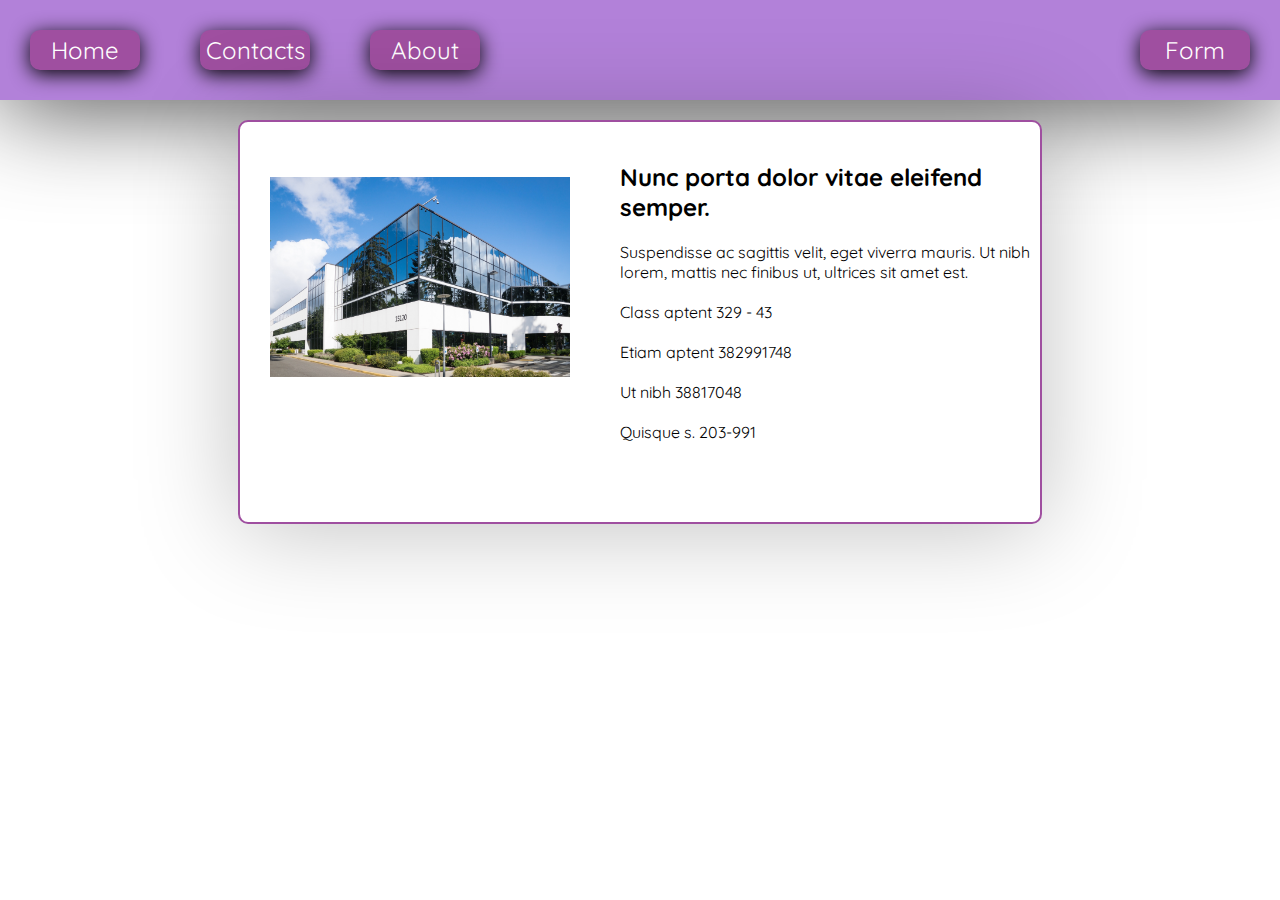
<file: contacts.html>
<!DOCTYPE html>
<html lang="en">
<head>
    <meta charset="UTF-8">
    <title>Contact</title>
    <link rel="stylesheet" href="style.css">
    <link rel='icon' href="f8fbb3b5-ac67-4e7d-8fca-908d3a376264_200x200.png">
    <link href="https://fonts.googleapis.com/css?family=Quicksand:400,600,700&display=swap" rel="stylesheet">
    <link
    rel="stylesheet"
 href="https://cdnjs.cloudflare.com/ajax/libs/animate.css/4.0.0/animate.min.css"
  />
</head>
<body>
   <div id="contactspage">
    <div>
                <nav>
                    <ul id="list1">
                        <li class="firstlist"><button class="navitem" onclick="window.location.href = './index.html'">Home</button></li>
                        <li class="firstlist"><button class="navitem" onclick="window.location.href='./contacts.html'">Contacts</button></li>
                        <li class="firstlist"><button class="navitem" onclick="window.location.href='./about.html'">About</button></li>
                        <li class="firstlist" id="last"><button class="navitem" onclick="window.location.href='./form.html'">Form</button></li>
                    </ul>
                </nav>
            </div>
            <div id="contactssection" class="animate__animated animate__zoomIn animate__faster">
        <img id="contactimage" src="15120-architecture-blue-building-269077.jpg">
        <div id="contactstext">
        <h2> Nunc porta dolor vitae eleifend semper.</h2><br>
        <p>Suspendisse ac sagittis velit, eget viverra mauris. Ut nibh lorem, mattis nec finibus ut, ultrices sit amet est.</p><br>
        <p>Class aptent 329 - 43</p><br>
        <p>Etiam aptent 382991748</p><br>
        <p>Ut nibh 38817048</p><br>
        <p>Quisque s. 203-991</p>
        </div>
        </div>
    </div>
</body>
</html>
</file>
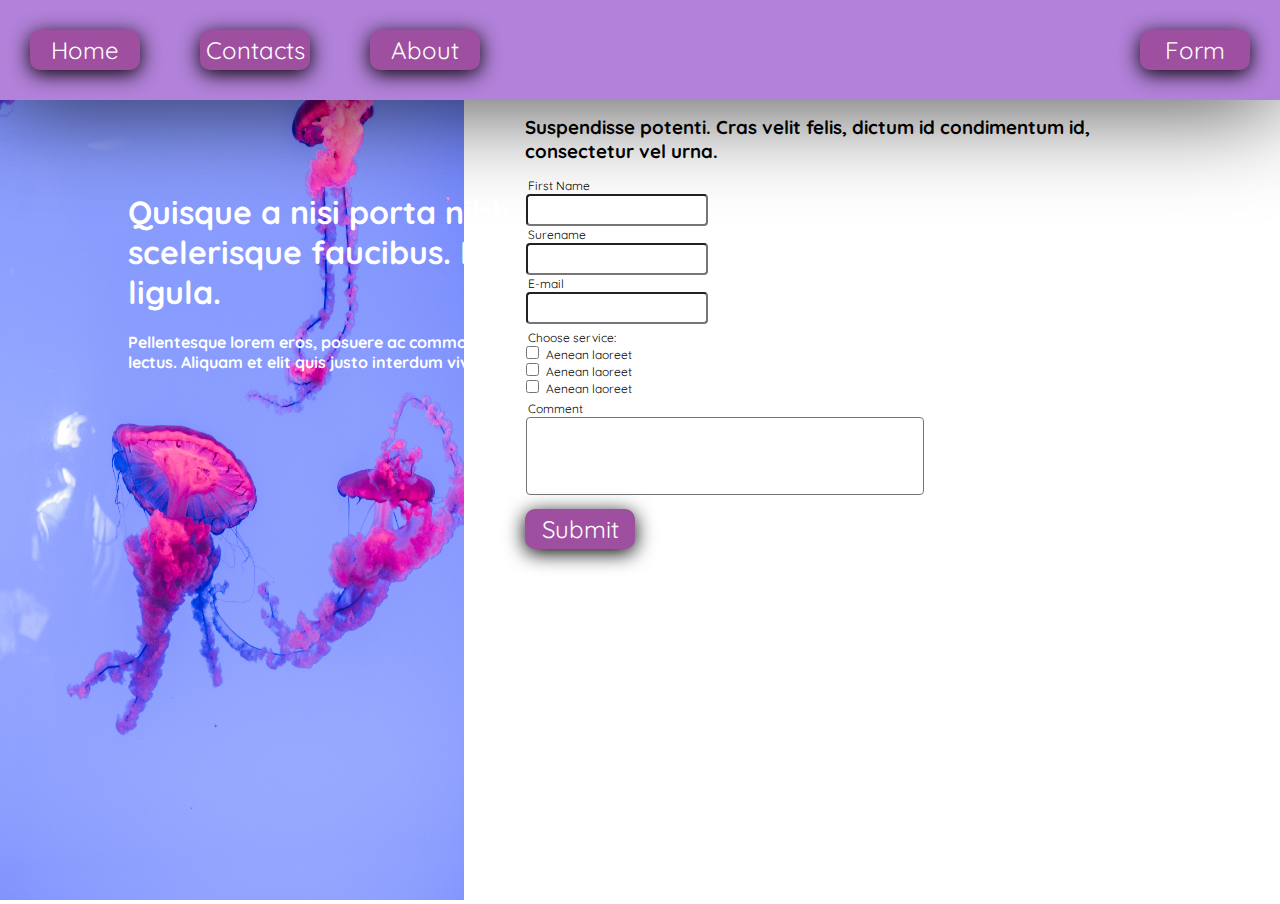
<file: form.html>
<!DOCTYPE html>
<html lang="en">
<head>
    <meta charset="UTF-8">
    <title>Etiam</title>
    <link rel="stylesheet" href="style.css">
    <link rel='icon' href="f8fbb3b5-ac67-4e7d-8fca-908d3a376264_200x200.png">
    <link href="https://fonts.googleapis.com/css?family=Quicksand:400,600,700&display=swap" rel="stylesheet">
</head>
<body>
    <div id="applypage">
        <div>
                <nav>
                    <ul id="list1">
                        <li class="firstlist"><button class="navitem" onclick="window.location.href = './index.html'">Home</button></li>
                          <li class="firstlist"><button class="navitem" onclick="window.location.href='./contacts.html'">Contacts</button></li>
                        <li class="firstlist"><button class="navitem" onclick="window.location.href='./about.html'">About</button></li>
                        <li class="firstlist" id="last"><button class="navitem" onclick="window.location.href='./form.html'">Form</button></li>
                    </ul>
                </nav>
            </div>
            <div id="leftside">
            <div id="applypictxt">
            <h1> Quisque a nisi porta nibh scelerisque faucibus. In sagittis ligula.</h1>
            <p id="applyparagraphtext">Pellentesque lorem eros, posuere ac commodo non, sodales ut lectus. Aliquam et elit quis justo interdum viverra.</p>
            </div>
            <img id="applyimg" src="pink-and-white-jellyfish-under-water-3490347.jpg">
            </div>
            <div id="form">
                <form>
                  <div id="applytext">
                <h3>Suspendisse potenti. Cras velit felis, dictum id condimentum id, consectetur vel urna.</h3>
            </div>
                  <div id="apply1">
                   <label>First Name</label><br>
                    <input class='applyinput' name="firstname" type="text"><br>
                    <label>Surename</label><br>
                    <input class='applyinput' name="surename" type="text"><br>
                    <label>E-mail</label><br>
                    <input class='applyinput' name="mail" type="email"><br>
                    </div>
                    <div id="apply2">
                    <label id="choose">Choose service:</label><br>
                    <input class='applyinput' id="option1" name="service" type="checkbox">
                    <label for='option1'>Aenean laoreet</label><br>
                    <input class='applyinput' id="option2" name="service" type="checkbox">
                    <label for='option2'>Aenean laoreet</label><br>
                    <input class='applyinput' id="option3" name="service" type="checkbox">
                    <label for='option3'>Aenean laoreet</label><br>
                    </div>
                    <div id="apply3">
                    <label>Comment</label><br>
                    <textarea class='applyinput' rows="4" cols="50"></textarea><br>
                    </div>
                    <button id="applybutton" class="navitem">Submit</button>
                </form>
            </div>
    </div>
</body>
</html>
</file>
<file: style.css>
*{
    margin: 0;
    padding: 0;
    font-family: 'Quicksand', sans-serif;
}

#fullpage{
    display: flex;
    flex-direction: column;
}

#pageone{
    height: 100vh;
    position: relative;
}
nav{
    position: absolute;
    width: 100%;
    height: 100px;
    background: #B281D9;
    box-shadow: 0px 4px 100px rgba(0, 0, 0, 0.76);
    display: flex;
    list-style-type: none;
}
ul{
    list-style-type: none;
     width: 100%;
}
.firstlist{
    display: inline;
    padding: 20px;
    float: left;
    margin: 10px;
}

#last{
    float: right;
}

.navitem{
    background: #9F4FA0;
box-shadow: 0px 4px 20px #000000;
    color: white;
border-radius: 10px;
    width: 110px;
    height: 40px;
    border: 2px solid #9F4FA0;
    font-size: 24px;
    text-align: center;
}

#first{
    display: flex;
    width: 90%;
    height: 100%;
    flex-direction: row;
}

#text1{
    position: absolute;
    top: 5rem;
    left: 1rem;
    justify-self:center;
}

#header1{
    width: 30rem;
    margin: 7rem 3rem 2rem 10rem;
}
#par1{
    width: 30rem;
    margin: 0px 2rem 2rem 10rem;
}
#pic1{
    position: absolute; 
    width: 612px;
    height: 400px;
    bottom: 8px;
    right: 5%;
    z-index: -1;
}
#pagetwo{
    width: 100%;
    height: 100vh;
    display: flex;
    justify-content: space-around;
    
}
#book{
    position: absolute;
    z-index: -1;
    width: 400px;
    left: 20%;
    margin-top: 30%;
    bottom: auto;
    
}
#pencils{
    position: absolute;
    z-index: -1;
    transform: rotate(180deg);
    width: 300px;
    height: 300px;
    align-self: flex-start;
    right: 30%;

}
.card-group{
    display: flex;
    justify-content: space-around;
}

.card{
    width: 25vw;
    height: 50vh;
    border: 2px solid #9F4FA0;
    border-radius: 10px;    
    box-shadow: 0px 4px 100px rgba(0, 0, 0, 0.25);
    margin: 10rem 3rem 10rem 0rem;
    display: flex;
    flex-direction: column;
    background: white;
}
.cardbtn{
    width: 100%;
    height: 50px;
    background: #9F4FA0;
    color: white;
    border: 2px solid #9F4FA0;
    font-size: 24px;
    text-align: center;
    margin-top: auto;
}
.card-text{
    font-size: 20px;
    text-align: justify;
    padding: 20px;
}
#pagethree{
    width: 100%;
    height: 100vh;
    display: flex;
    flex-direction: column;
}
#bar1{
    width: 100%;
    height: 10vh;
    background: #B281D9;
    box-shadow: 0px 4px 100px rgba(0, 0, 0, 0.55);
    margin-bottom: auto;
}
#bar2{
    width: 100%;
    height: 10vh;
    background: #B281D9;
    box-shadow: 0px 4px 100px rgba(0, 0, 0, 0.55);
    position: relative;
    top: 12.5%;
}
#pg3txt{
    display: flex;
    flex-direction: row;
    justify-content: center;
}
#textpg3{
    width: 50%;
    padding: 100px;
    color: white;
    font-size: 24px;
}
#cardpg3{
    border: 2px solid #9F4FA0;
    background: white;
    width: 30%;
    border-radius: 10px;    
    box-shadow: 0px 4px 100px rgba(0, 0, 0, 0.25);
    display: flex;
    flex-direction: column;
    margin-right: 10rem;
    margin-top: 50px;
}
#imgpg3{
    width: 100%;
    height: 100vh;
    position: absolute;
    z-index: -1;
}
#pagefour{
    width: 100%;
    height: 100vh;
    display: flex;
    flex-direction: column;
    align-self: center;

}
#pg4txt{
    display: flex;
    flex-direction: column;
    justify-content: center;
    width: 50%;
    align-self: center;
    margin-top: 8%;
    position: relative;
    margin-left: 25%;
    
}
#pg4header{
    text-align: center;
}
#txtpg4{
    margin-bottom: 7%;
    margin-top: 7%;
    text-align: center;
    font-size: 20px;    
}
#pg4btn{
    background: #9F4FA0;
    border: 2px solid #9F4FA0;
    text-align: center;
    width: 10rem;
    height: 3.5rem;
    color: white;
    font-size: 20px;
    border-radius: 10px;
    align-self: center;
    margin-top: 4%;
    box-shadow: 0px 4px 20px #000000;
}
#jellyfish{
    width: 400px;
    height: 550px;
    position: absolute;
    z-index: -1;
    opacity: 55%;
    transform: rotate(45deg);
    align-self: center;
}

#footer{
    width: 100%;
    background: #B281D9;
    display: flex;
    flex-direction: row;
    box-shadow: 0px 4px 100px rgba(0, 0, 0, 0.55);
    position: absolute;
    margin-top: 110px;
}
footer{
    margin-top: auto;
    display: flex;
    position: absolute;
    width: 100%;
    
}
#footertxt{
   font-size: 12px; 
    font-weight: 700;
    margin: 10px 0px 10px 10px;
}
#footerlist{
    margin-left: auto;
}
#list2{
    display: flex;
    flex-direction: row;
    justify-content: space-between;
}
.footeritem{
    margin: 50px 20px 10px 10px;
}
button:hover{
    cursor: pointer;
    background: #b66db7;
    transition: 0.3s;
    border-color: #b66db7;
}
#pg4btn:hover{
    cursor: pointer;
    background: #b66db7;
    transition: 0.3s;
    border-color: #b66db7;
}

.bgsvg{
    width: 100vw;
    height: 100vh;
    z-index: -2;
    position: absolute;
}
#bgp2{
    position: absolute;
    left: 0px;
}
#contactspage{
    width: 100%;
    height: 100%;
    display: flex;
}
#contactimage{
    widows: 200px;
    height: 200px;
    position: relative;
    justify-self: center;
    align-self: center;
    padding: 10px 10px 100px 30px;
}
#contactssection{
    height: 25rem;
    width: 50rem;
    border: 2px solid #9F4FA0;
    display: flex;
    position: relative;
    margin: 0 auto;
    margin-top: 120px;
    flex-direction: row;
    border-radius: 10px;
    box-shadow: 0px 4px 100px rgba(0, 0, 0, 0.25);
    background: white;
    
}
#contactstext{
    justify-self: right;
    margin: 40px;
    margin-right: auto;
}
#servicepage{
    display: flex;
    flex-direction: column;
    
}
#servicesection{
    display: flex;
    flex-direction: column;
}
#starter{
    width: 100%;
    height: 100vh;
    display: flex;
    position: relative;
    flex-direction: column;
    z-index: -1;
    
}

#starterimage{
    width: 100%;
    height: 100%;
    z-index: -1;
    opacity: 80%;
}
#startertext{
    width: 50rem;
    height: 10rem;
    position: absolute;
    align-self: center;
    margin-top: 15%;
    text-align: center;
    color: white;
}
#startertext>p{
    margin-top: 10px;
    font-size: 20px;
}
#startertext>h1{
    font-size: 44px;
}
.services{
    width: 95%;
    height: 100vh;
    display: flex;
    position: relative;
    align-self: center;

}
#service1{
    display: flex;
    align-items: center;
    justify-content: center;

}
.pic{
    padding: 10px 10% 10px 10px;
}
.servicetext{
    width: 30%;
    
}
.servicelist{
    list-style-type:circle;
    margin: 10px 10px 10px 19px;
}
#service2{
    display: flex;
    align-items: center;
    justify-content: center;

}
#pic2{
    padding: 10px 10% 10px 10px;
}
#service2text{
    width: 30%;
    
}
#service3{
    display: flex;
    align-items: center;
    justify-content: center;

}
#pic3{
    padding: 10px 10% 10px 10px;
}
#service3text{
    width: 30%;
    
}
#servicebar{
    background: #B281D9;
    width: 100%;
    height: 30px;
    box-shadow: 0px 4px 100px rgba(0, 0, 0, 0.55);
}
.h2s1{
    margin-bottom: 20px;
}
#servicefooter{
    position: relative;
}
.servicetitle{
    text-decoration: underline;
    margin-bottom: 10px;
    color: #B281D9;
}
#applypage{
    display: flex;
    flex-direction: row;
    width: 100%;
    height: 100vh;
}
#form{
    display: flex;
    position: relative;
    margin: 9% 100px 10px 10px;
    font-size: 12px;
}
#applytext{
    margin-bottom: 15px;
    font-size: 16px;
}

#applyimg{
    width: 90%;
    height: 100vh;
}
#applypictxt{
    width: 40%;
    position: absolute;
    margin: 15% 10px 10px 10%;
    color: white;
}
#applyparagraphtext{
    font-weight: 700;
    margin-top: 20px;
}
.applyinput{
    padding: 6px 10px;
    border-radius: 4px;
    resize: none;
    margin: 1px;
}
#apply1{
    margin-bottom: 5px;
}
label{
    margin-left: 3px;
}
#apply2{
    margin-bottom: 5px;
}
#apply3{
    margin-bottom: 5px;
}
#applybutton{
    margin-top: 5px;
}
</file>
